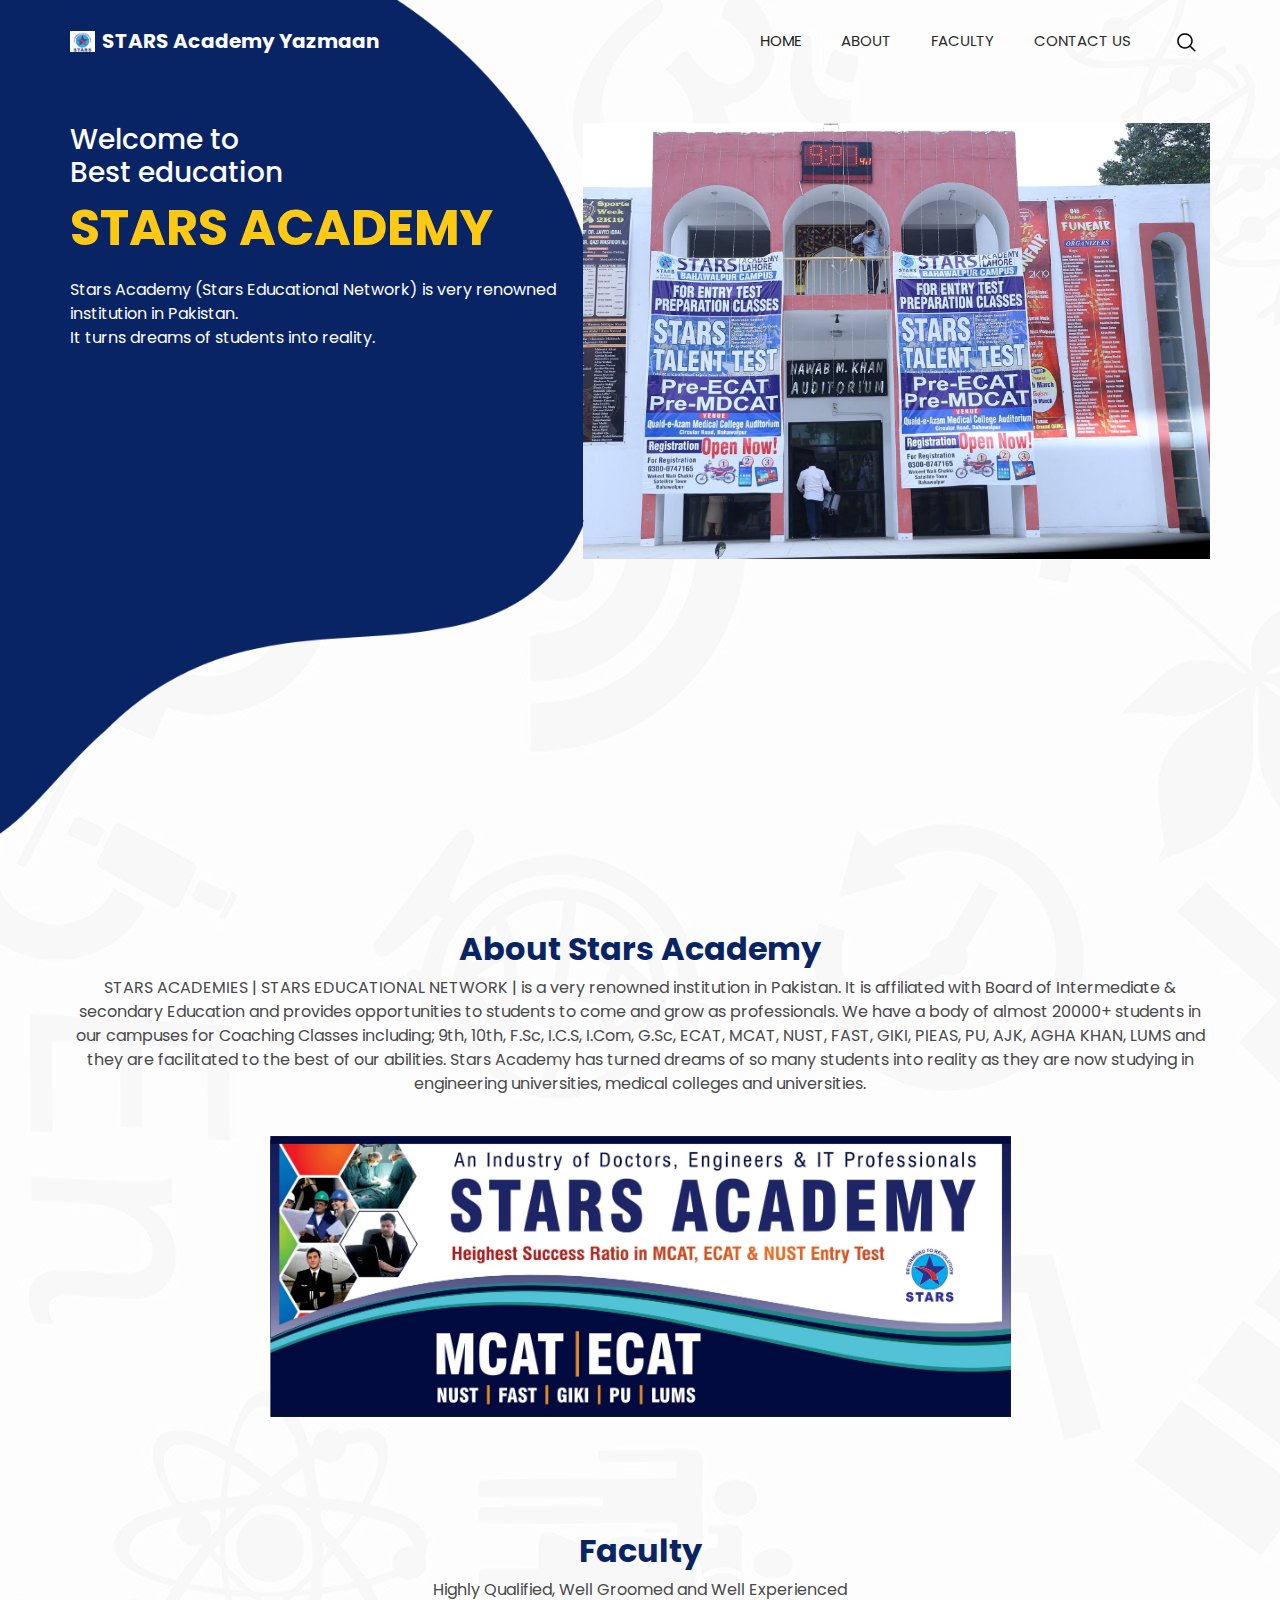
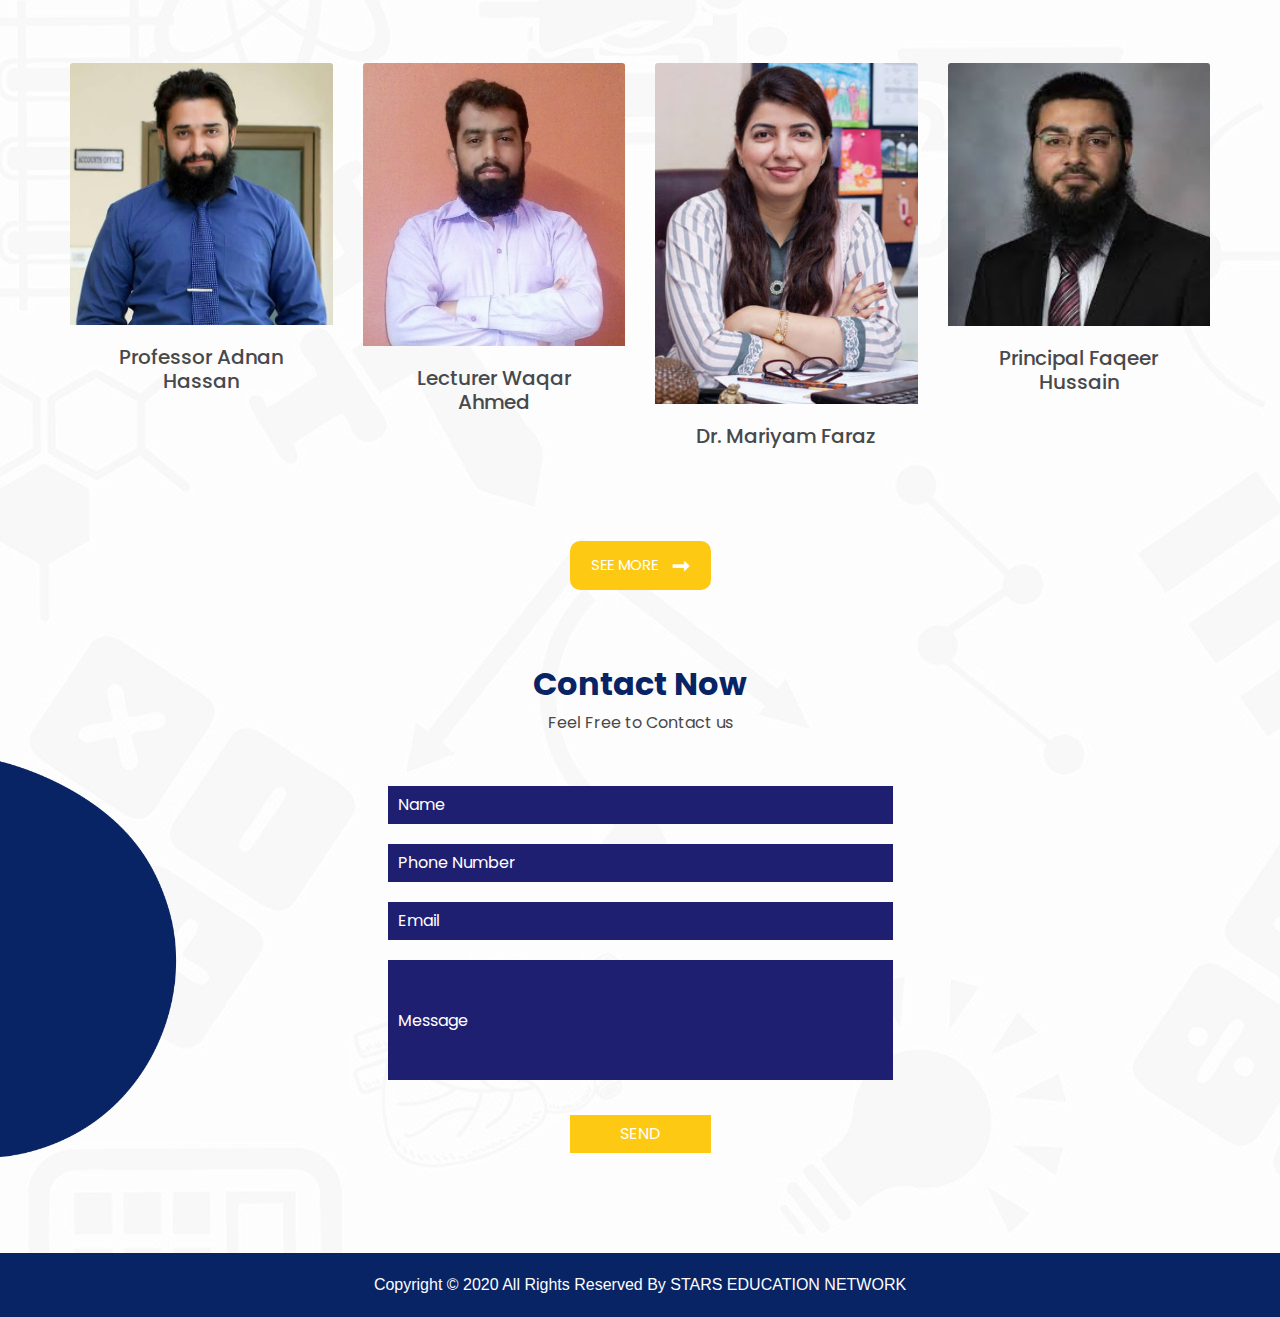
<file: index.html>
<!DOCTYPE html>
<html>

<head>
  <meta charset="utf-8" />
  <meta http-equiv="X-UA-Compatible" content="IE=edge" />
  <meta name="viewport" content="width=device-width, initial-scale=1, shrink-to-fit=no" />

  <title>Stars Academy Yazmaan</title>

  <link rel="stylesheet" type="text/css" href="css/bootstrap.css" />
  <link href="https://fonts.googleapis.com/css?family=Poppins:400,700&display=swap" rel="stylesheet">
  <link rel="stylesheet" href="https://maxcdn.bootstrapcdn.com/font-awesome/4.3.0/css/font-awesome.min.css">
  <link href="css/style.css" rel="stylesheet" />
  <link href="css/responsive.css" rel="stylesheet" />

</head>

<body>
  <div class="top_container">

    <header class="header_section">
      <div class="container">
        <nav class="navbar navbar-expand-lg custom_nav-container ">
          <a class="navbar-brand" href="index.html">
            <img src="images/logo2.jpg" alt="">
            <span>
              STARS Academy Yazmaan
            </span>
          </a>
          <button class="navbar-toggler" type="button" data-toggle="collapse" data-target="#navbarSupportedContent"
            aria-controls="navbarSupportedContent" aria-expanded="false" aria-label="Toggle navigation">
            <span class="navbar-toggler-icon"></span>
          </button>

          <div class="collapse navbar-collapse" id="navbarSupportedContent">
            <div class="d-flex ml-auto flex-column flex-lg-row align-items-center">
              <ul class="navbar-nav  ">
                <li class="nav-item active">
                  <a class="nav-link" href="index.html"> Home <span class="sr-only">(current)</span></a>
                </li>
                <li class="nav-item ">
                  <a class="nav-link" href="about.html"> About </a>
                </li>

                <li class="nav-item ">
                  <a class="nav-link" href="faculty.html"> Faculty </a>
                </li>

                <li class="nav-item">
                  <a class="nav-link" href="contact.html">Contact Us</a>
                </li>

              </ul>
              <form class="form-inline my-2 my-lg-0 ml-0 ml-lg-4 mb-3 mb-lg-0">
                <button class="btn  my-2 my-sm-0 nav_search-btn" type="submit"></button>
              </form>
            </div>
        </nav>
      </div>
    </header>
    
    <section class="hero_section ">
      <div class="hero-container container">
        <div class="hero_detail-box">
          <h3>
            Welcome to <br>
            Best education
          </h3>
          <h1>
            Stars Academy
          </h1>
          <p>
            Stars Academy (Stars Educational Network) is very renowned institution in Pakistan. <br>
            It turns dreams of students into reality.

        </div>

        <div class="hero_img-container">
          <div>
            <img src="images/16.jpg" alt="" class="img-fluid">
          </div>
        </div>
      </div>
    </section>
  </div>

  <section class="about_section layout_padding">
    <div class="container">
      <h2 class="main-heading ">
        About Stars Academy
      </h2>
      <p class="text-center">
        STARS ACADEMIES | STARS EDUCATIONAL NETWORK | is a very renowned institution in Pakistan.
        It is affiliated with Board of Intermediate & secondary Education and provides opportunities to students
        to come and grow as professionals. We have a body of almost 20000+ students in our campuses for Coaching
        Classes including; 9th, 10th, F.Sc, I.C.S, I.Com, G.Sc, ECAT, MCAT, NUST, FAST, GIKI, PIEAS, PU, AJK,
        AGHA KHAN, LUMS and they are facilitated to the best of our abilities.
        Stars Academy has turned dreams of so many students into reality as they are now studying in engineering
        universities,
        medical colleges and universities.
      </p>
      <div class="about_img-box ">
        <img src="images/99.jpg" alt="" class="img-fluid w-100">
      </div>

    </div>
  </section>


  <section class="teacher_section layout_padding-bottom">
    <div class="container">
      <h2 class="main-heading ">
        Faculty
      </h2>
      <p class="text-center">
        Highly Qualified, Well Groomed and Well Experienced
      </p>
      <div class="teacher_container layout_padding2">
        <div class="card-deck">
          <div class="card">
            <img class="card-img-top" src="images/teacher-1.jpg" alt="Card image cap">
            <div class="card-body">
              <h5 class="card-title">Professor Adnan Hassan</h5>
            </div>
          </div>
          <div class="card">
            <img class="card-img-top" src="images/teacher-2.jpg" alt="Card image cap">
            <div class="card-body">
              <h5 class="card-title">Lecturer Waqar Ahmed</h5>
            </div>

          </div>
          <div class="card">
            <img class="card-img-top" src="images/teacher-3.jpg" alt="Card image cap">
            <div class="card-body">
              <h5 class="card-title">Dr. Mariyam Faraz</h5>

            </div>

          </div>

          <div class="card">
            <img class="card-img-top" src="images/teacher-4.jpg" alt="Card image cap">
            <div class="card-body">
              <h5 class="card-title">Principal Faqeer Hussain</h5>

            </div>

          </div>
        </div>
      </div>


      <div class="d-flex justify-content-center mt-3">
        <a href="faculty.html" class="call_to-btn  ">

          <span>
            See More
          </span>
          <img src="images/right-arrow.png" alt="">
        </a>
      </div>
    </div>
  </section>


  <section class="contact_section layout_padding-bottom">
    <div class="container">

      <h2 class="main-heading">
        Contact Now

      </h2>
      <p class="text-center">
        Feel Free to Contact us

      </p>
      <div class="">
        <div class="contact_section-container">
          <div class="row">
            <div class="col-md-6 mx-auto">
              <div class="contact-form">
                <form action="">
                  <div>
                    <input type="text" placeholder="Name">
                  </div>
                  <div>
                    <input type="text" placeholder="Phone Number">
                  </div>
                  <div>
                    <input type="email" placeholder="Email">
                  </div>
                  <div>
                    <input type="text" placeholder="Message" class="input_message">
                  </div>
                  <div class="d-flex justify-content-center">
                    <button type="submit" class="btn_on-hover">
                      Send
                    </button>
                  </div>
                </form>
              </div>
            </div>
          </div>
        </div>
      </div>

    </div>
  </section>


  <section class="container-fluid footer_section">
    <p>
      Copyright © 2020 All Rights Reserved By
      <a href="">STARS EDUCATION NETWORK</a>
    </p>
  </section>

</body>

</html>
</file>
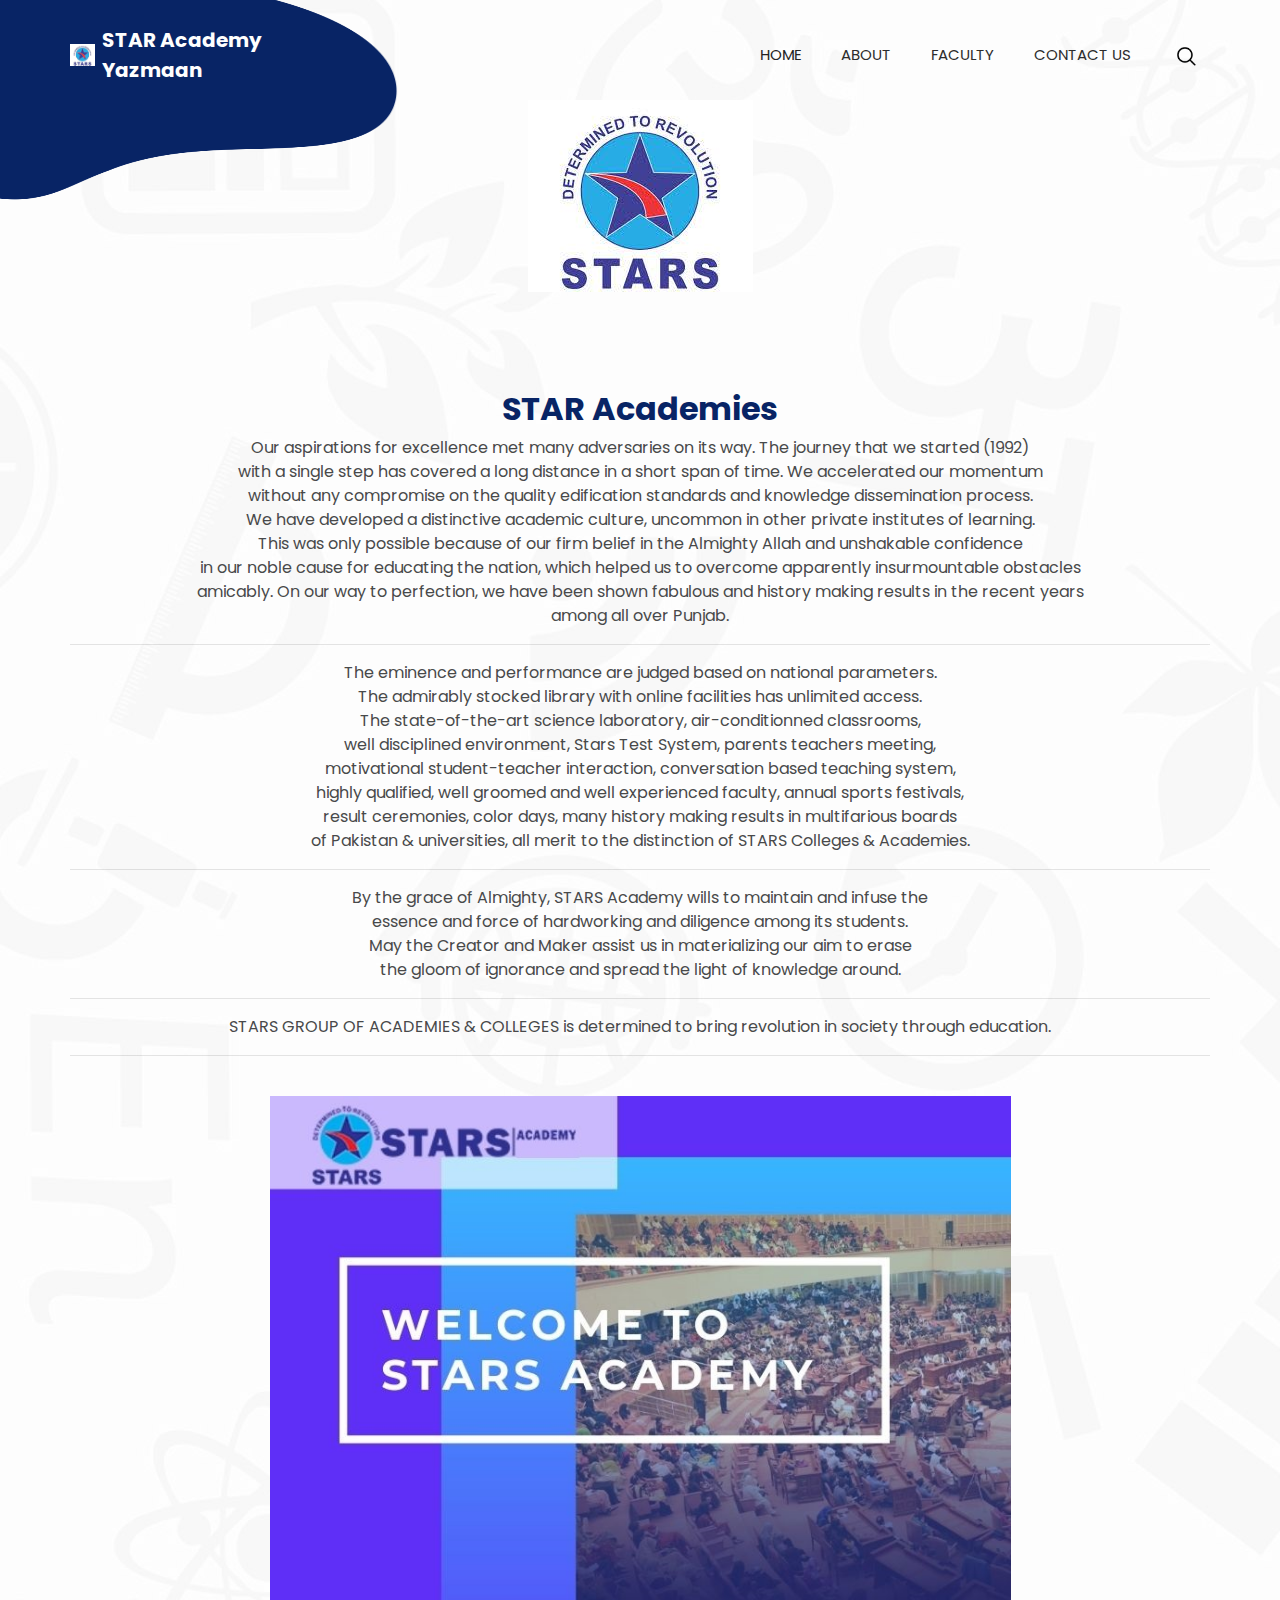
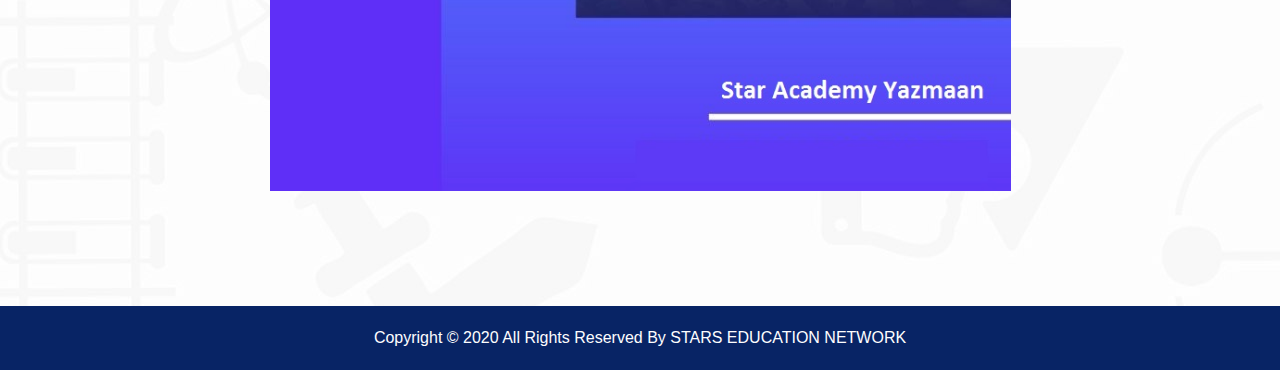
<file: about.html>
<!DOCTYPE html>
<html>

<head>
  <meta charset="utf-8" />
  <meta http-equiv="X-UA-Compatible" content="IE=edge" />
  <meta name="viewport" content="width=device-width, initial-scale=1, shrink-to-fit=no" />

  <title>About - Star Academy</title>

  <link rel="stylesheet" type="text/css" href="css/bootstrap.css" />
  <link href="https://fonts.googleapis.com/css?family=Poppins:400,700&display=swap" rel="stylesheet">
  <link rel="stylesheet" href="https://maxcdn.bootstrapcdn.com/font-awesome/4.3.0/css/font-awesome.min.css">
  <link href="css/style.css" rel="stylesheet" />
  <link href="css/responsive.css" rel="stylesheet" />

</head>

<body>
  <div class="top_container sub_pages">

    <header class="header_section">
      <div class="container">
        <nav class="navbar navbar-expand-lg custom_nav-container ">
          <a class="navbar-brand" href="index.html">
            <img src="images/logo2.jpg" alt="">
            <span>
              STAR Academy <br> Yazmaan
            </span>
          </a>
          <button class="navbar-toggler" type="button" data-toggle="collapse" data-target="#navbarSupportedContent"
            aria-controls="navbarSupportedContent" aria-expanded="false" aria-label="Toggle navigation">
            <span class="navbar-toggler-icon"></span>
          </button>

          <div class="collapse navbar-collapse" id="navbarSupportedContent">
            <div class="d-flex ml-auto flex-column flex-lg-row align-items-center">
              <ul class="navbar-nav  ">
                <li class="nav-item active">
                  <a class="nav-link" href="index.html"> Home <span class="sr-only">(current)</span></a>
                </li>
                <li class="nav-item ">
                  <a class="nav-link" href="about.html"> About </a>
                </li>

                <li class="nav-item ">
                  <a class="nav-link" href="faculty.html"> Faculty </a>
                </li>

                <li class="nav-item">
                  <a class="nav-link" href="contact.html">Contact Us</a>
                </li>

              </ul>
              <form class="form-inline my-2 my-lg-0 ml-0 ml-lg-4 mb-3 mb-lg-0">
                <button class="btn  my-2 my-sm-0 nav_search-btn" type="submit"></button>
              </form>
            </div>
        </nav>
      </div>
      <div class="text-center">
        <img src="images/logo2.jpg" alt="">
      </div>
    </header>

  </div>

  <section class="about_section layout_padding">
    <div class="container">
      <h2 class="main-heading ">
        STAR Academies
      </h2>
      <p class="text-center">
        Our aspirations for excellence met many adversaries on its way. The journey that we started (1992) <br>
        with a single step has covered a long distance in a short span of time. We accelerated our momentum <br>
        without any compromise on the quality edification standards and knowledge dissemination process. <br>
        We have developed a distinctive academic culture, uncommon in other private institutes of learning. <br>
        This was only possible because of our firm belief in the Almighty Allah and unshakable confidence <br>
        in our noble cause for educating the nation, which helped us to overcome apparently insurmountable obstacles
        <br>
        amicably. On our way to perfection, we have been shown fabulous and history making results in the recent years
        <br>
        among all over Punjab. <br>
        <hr>
      </p>
      <p class="text-center">
        The eminence and performance are judged based on national parameters. <br>
        The admirably stocked library with online facilities has unlimited access. <br>
        The state-of-the-art science laboratory, air-conditionned classrooms, <br>
        well disciplined environment, Stars Test System, parents teachers meeting, <br>
        motivational student-teacher interaction, conversation based teaching system, <br>
        highly qualified, well groomed and well experienced faculty, annual sports festivals, <br>
        result ceremonies, color days, many history making results in multifarious boards <br>
        of Pakistan & universities, all merit to the distinction of STARS Colleges & Academies. <br>
        <hr>
      </p>
      <p class="text-center">
        By the grace of Almighty, STARS Academy wills to maintain and infuse the <br>
        essence and force of hardworking and diligence among its students. <br>
        May the Creator and Maker assist us in materializing our aim to erase <br>
        the gloom of ignorance and spread the light of knowledge around. <br>
        <hr>
      </p>
      <p class="text-center">
        STARS GROUP OF ACADEMIES & COLLEGES is determined to bring revolution in society through education.
        <hr>
      </p>
      <div class="about_img-box ">
        <img src="images/welcom-to-stars.jpg" alt="" class="img-fluid w-100">
      </div>
      
    </div>
  </section>


  <section class="container-fluid footer_section">
    <p>
      Copyright &copy; 2020 All Rights Reserved By
      <a href="">STARS EDUCATION NETWORK</a>
    </p>
  </section>

</body>

</html>
</file>
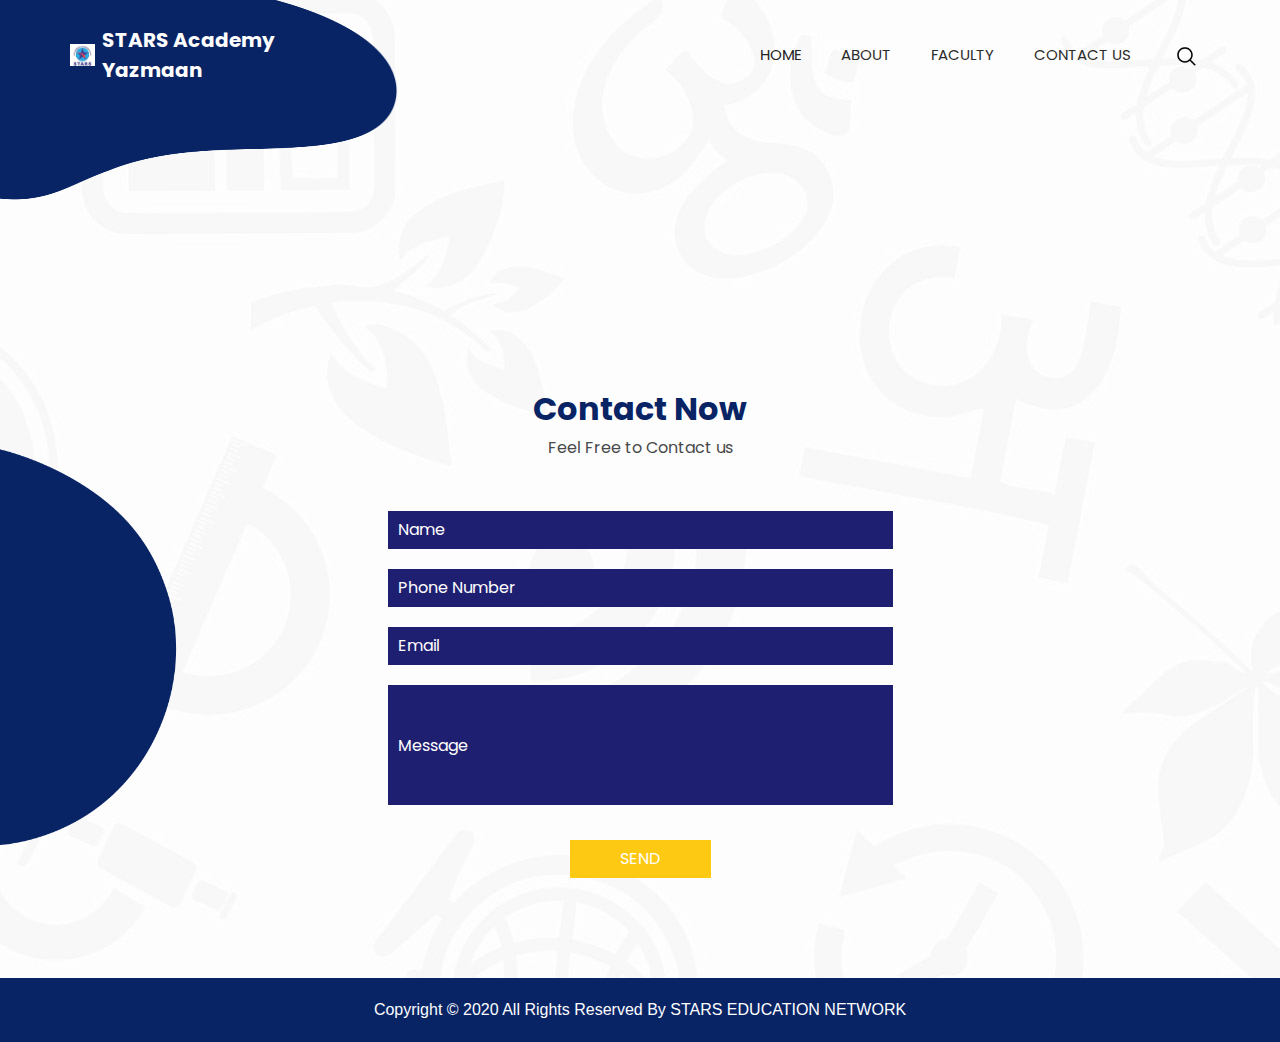
<file: contact.html>
<!DOCTYPE html>
<html>

<head>
  <meta charset="utf-8" />
  <meta http-equiv="X-UA-Compatible" content="IE=edge" />
  <meta name="viewport" content="width=device-width, initial-scale=1, shrink-to-fit=no" />


  <title>Contact Us - Stars Academy</title>

  <link rel="stylesheet" type="text/css" href="css/bootstrap.css" />
  <link href="https://fonts.googleapis.com/css?family=Poppins:400,700&display=swap" rel="stylesheet">
  <link rel="stylesheet" href="https://maxcdn.bootstrapcdn.com/font-awesome/4.3.0/css/font-awesome.min.css">
  <link href="css/style.css" rel="stylesheet" />
  <link href="css/responsive.css" rel="stylesheet" />

</head>

<body>
  <div class="top_container sub_pages ">

    <header class="header_section">
      <div class="container">
        <nav class="navbar navbar-expand-lg custom_nav-container ">
          <a class="navbar-brand" href="index.html">
            <img src="images/logo2.jpg" alt="">
            <span>
              STARS Academy <br> Yazmaan
            </span>
          </a>
          <button class="navbar-toggler" type="button" data-toggle="collapse" data-target="#navbarSupportedContent"
            aria-controls="navbarSupportedContent" aria-expanded="false" aria-label="Toggle navigation">
            <span class="navbar-toggler-icon"></span>
          </button>

          <div class="collapse navbar-collapse" id="navbarSupportedContent">
            <div class="d-flex ml-auto flex-column flex-lg-row align-items-center">
              <ul class="navbar-nav  ">
                <li class="nav-item active">
                  <a class="nav-link" href="index.html"> Home <span class="sr-only">(current)</span></a>
                </li>
                <li class="nav-item ">
                  <a class="nav-link" href="about.html"> About </a>
                </li>

                <li class="nav-item ">
                  <a class="nav-link" href="faculty.html"> Faculty </a>
                </li>

                <li class="nav-item">
                  <a class="nav-link" href="contact.html">Contact Us</a>
                </li>

              </ul>
              <form class="form-inline my-2 my-lg-0 ml-0 ml-lg-4 mb-3 mb-lg-0">
                <button class="btn  my-2 my-sm-0 nav_search-btn" type="submit"></button>
              </form>
            </div>
        </nav>
      </div>
    </header>
  </div>

  <section class="contact_section layout_padding">
    <div class="container">

      <h2 class="main-heading">
        Contact Now

      </h2>
      <p class="text-center">
        Feel Free to Contact us

      </p>
      <div class="">
        <div class="contact_section-container">
          <div class="row">
            <div class="col-md-6 mx-auto">
              <div class="contact-form">
                <form action="">
                  <div>
                    <input type="text" placeholder="Name">
                  </div>
                  <div>
                    <input type="number" placeholder="Phone Number">
                  </div>
                  <div>
                    <input type="email" placeholder="Email">
                  </div>
                  <div>
                    <input type="text" placeholder="Message" class="input_message">
                  </div>
                  <div class="d-flex justify-content-center">
                    <button type="submit" class="btn_on-hover">
                      SEND
                    </button>
                  </div>
                </form>
              </div>
            </div>
          </div>
        </div>
      </div>

    </div>
  </section>


  <section class="container-fluid footer_section">
    <p>
      Copyright © 2020 All Rights Reserved By
      <a href="">STARS EDUCATION NETWORK</a>
    </p>
  </section>

</body>

</html>
</file>
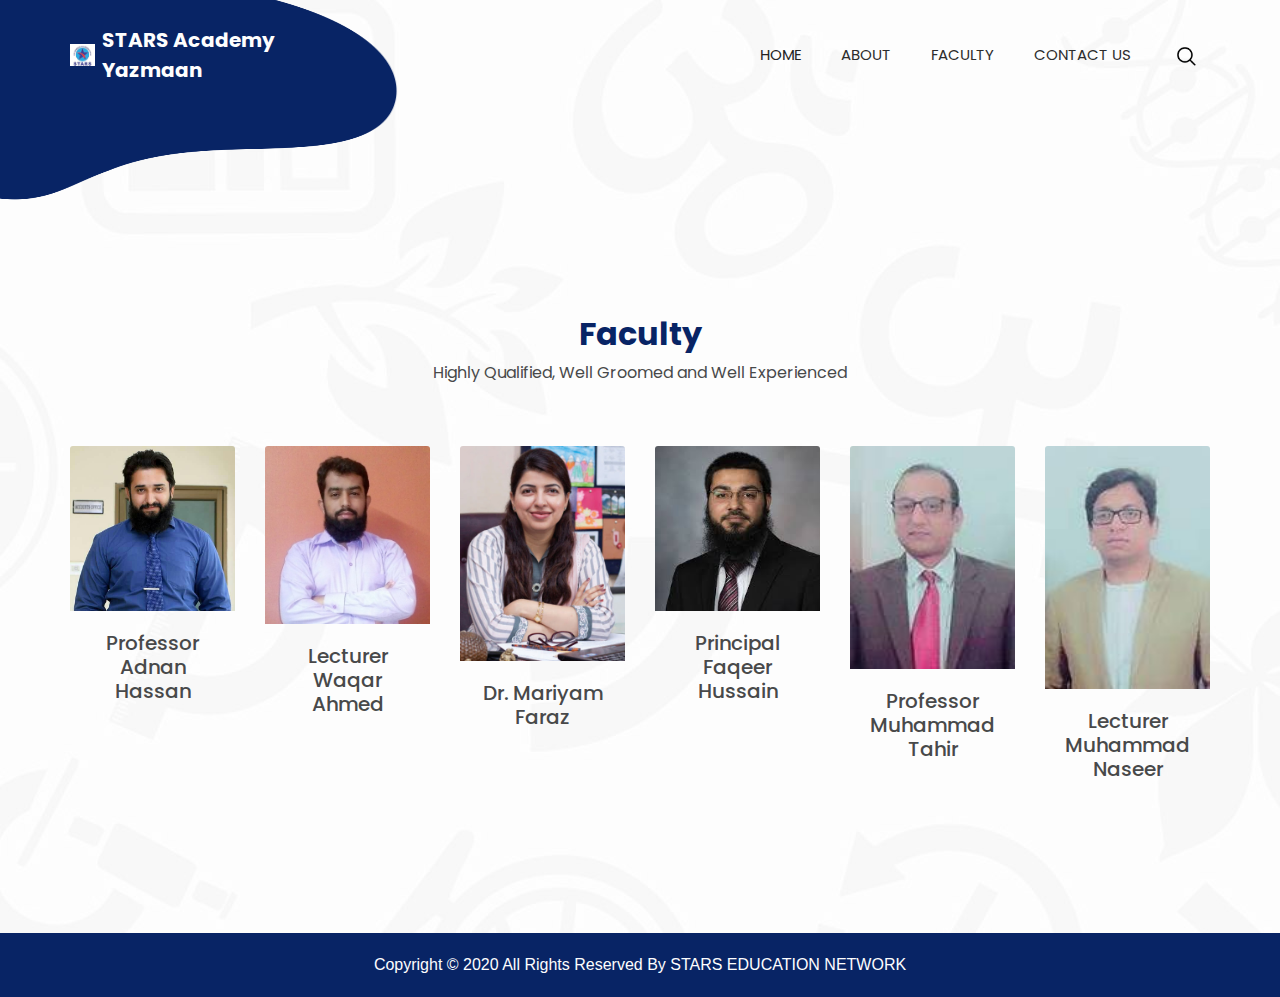
<file: faculty.html>
<!DOCTYPE html>
<html>

<head>
  <meta charset="utf-8" />
  <meta http-equiv="X-UA-Compatible" content="IE=edge" />
  <meta name="viewport" content="width=device-width, initial-scale=1, shrink-to-fit=no" />

  <title>Faculty - Stars Academy</title>



  <link rel="stylesheet" type="text/css" href="css/bootstrap.css" />
  <link href="https://fonts.googleapis.com/css?family=Poppins:400,700&display=swap" rel="stylesheet">
  <link rel="stylesheet" href="https://maxcdn.bootstrapcdn.com/font-awesome/4.3.0/css/font-awesome.min.css">
  <link href="css/style.css" rel="stylesheet" />
  <link href="css/responsive.css" rel="stylesheet" />

</head>

<body>
  <div class="top_container sub_pages">

    <header class="header_section">
      <div class="container">
        <nav class="navbar navbar-expand-lg custom_nav-container ">
          <a class="navbar-brand" href="index.html">
            <img src="images/logo2.jpg" alt="">
            <span>
              STARS Academy <br>Yazmaan
            </span>
          </a>
          <button class="navbar-toggler" type="button" data-toggle="collapse" data-target="#navbarSupportedContent"
            aria-controls="navbarSupportedContent" aria-expanded="false" aria-label="Toggle navigation">
            <span class="navbar-toggler-icon"></span>
          </button>

          <div class="collapse navbar-collapse" id="navbarSupportedContent">
            <div class="d-flex ml-auto flex-column flex-lg-row align-items-center">
              <ul class="navbar-nav  ">
                <li class="nav-item active">
                  <a class="nav-link" href="index.html"> Home <span class="sr-only">(current)</span></a>
                </li>
                <li class="nav-item ">
                  <a class="nav-link" href="about.html"> About </a>
                </li>

                <li class="nav-item ">
                  <a class="nav-link" href="faculty.html"> Faculty </a>
                </li>

                <li class="nav-item">
                  <a class="nav-link" href="contact.html">Contact Us</a>
                </li>

              </ul>
              <form class="form-inline my-2 my-lg-0 ml-0 ml-lg-4 mb-3 mb-lg-0">
                <button class="btn  my-2 my-sm-0 nav_search-btn" type="submit"></button>
              </form>
            </div>
        </nav>
      </div>
    </header>
  </div>


  <section class="teacher_section layout_padding-bottom">
    <div class="container">
      <h2 class="main-heading ">
        Faculty
      </h2>
      <p class="text-center">
        Highly Qualified, Well Groomed and Well Experienced
      </p>
      <div class="teacher_container layout_padding2">
        <div class="card-deck">
          <div class="card">
            <img class="card-img-top" src="images/teacher-1.jpg" alt="Card image cap">
            <div class="card-body">
              <h5 class="card-title">Professor Adnan Hassan</h5>
            </div>
          </div>
          <div class="card">
            <img class="card-img-top" src="images/teacher-2.jpg" alt="Card image cap">
            <div class="card-body">
              <h5 class="card-title">Lecturer Waqar Ahmed</h5>
            </div>

          </div>
          <div class="card">
            <img class="card-img-top" src="images/teacher-3.jpg" alt="Card image cap">
            <div class="card-body">
              <h5 class="card-title">Dr. Mariyam Faraz</h5>

            </div>

          </div>

          <div class="card">
            <img class="card-img-top" src="images/teacher-4.jpg" alt="Card image cap">
            <div class="card-body">
              <h5 class="card-title">Principal Faqeer Hussain</h5>

            </div>

          </div>

          <div class="card">
            <img class="card-img-top" src="images/teacher-5.jpg" alt="Card image cap">
            <div class="card-body">
              <h5 class="card-title">Professor Muhammad Tahir</h5>

            </div>

          </div>

          <div class="card">
            <img class="card-img-top" src="images/teacher-6.jpg" alt="Card image cap">
            <div class="card-body">
              <h5 class="card-title">Lecturer Muhammad Naseer</h5>

            </div>

          </div>


        </div>
      </div>

    </div>
  </section>


  <section class="container-fluid footer_section">
    <p>
      Copyright © 2020 All Rights Reserved By
      <a href="">STARS EDUCATION NETWORK</a>
    </p>
  </section>

</body>

</html>
</file>
<file: css/style.css>
body {
  font-family: 'Poppins', sans-serif;

  color: #48494a;
  background-image: url(../images/body-bg.jpg);
}

.layout_padding {
  padding: 75px 0;
}

.layout_padding2 {
  padding: 45px 0;
}

.layout_padding2-top {
  padding-top: 45px;
}

.layout_padding-top {
  padding-top: 75px;
}

.layout_padding-bottom {
  padding-bottom: 75px;
}

.call_to-btn {
  display: inline-block;
  padding: 12px 20px;
  border-radius: 10px;
  font-size: 15px;
  text-transform: uppercase;
  background-color: #fec913;
  border: 1px solid transparent;
  color: #fff;
  transition: all 0.3s ease 0s;
}

.hero_section .call_to-btn {
  padding: 12px 35px;
}

.call_to-btn img {
  width: 18px;
  margin-left: 10px;
}

.btn_on-hover {
  transition: all 0.3s ease 0s;
}

.call_to-btn:hover,
.btn_on-hover:hover {
  color: #fff;
  -webkit-box-shadow: 0px 5px 10px -5px rgba(0, 0, 0, 0.7);
  -moz-box-shadow: 0px 5px 10px -5px rgba(0, 0, 0, 0.7);
  box-shadow: 0px 5px 10px -5px rgba(0, 0, 0, 0.7);
  color: #fff;
  transform: translateY(-7px);
}

.main-heading {
  color: #082465;
  font-weight: bold;
  text-align: center;
}

/*header section*/

.header_section {
  padding-top: 10px;
}

nav.navbar.navbar-expand-lg {

  padding: 10px 0;
}

.custom_nav-container.navbar-expand-lg .navbar-nav .nav-link {
  padding: 10px 20px;
  color: #2d2c2c;
  font-size: 15px;
  text-align: center;
  text-transform: uppercase;
}

.custom_nav-container.navbar-expand-lg .navbar-nav .nav-item.active .nav-link {
  color: #232323;
}

a,
a:hover,
a:focus {
  text-decoration: none;
}

a:hover,
a:focus {
  color: initial;
}

.btn,
.btn:focus {
  outline: none !important;
  box-shadow: none;
}

.top_container {
  height: 95vh;
  position: relative;
}

.top_container::before {
  content: "";
  position: absolute;
  width: 48%;
  height: 100%;
  background: url(../images/hero-bg.png);
  background-size: cover;
  background-position: right bottom;
  background-repeat: no-repeat;
  z-index: -1;
}

.top_container.sub_pages::before {
  background-size: 400px 200px;
  background-position: top left;
}

.top_container.sub_pages {
  height: 35vh;
}

.top_container.sub_page {
  height: auto;
}

.navbar-brand img {
  width: 25px;
  margin-right: 7px;
}


.custom_nav-container .nav_search-btn {
  background-image: url(../images/search-icon.png);
  background-size: 22px;
  background-repeat: no-repeat;
  background-position-y: 7px;
  width: 35px;
  height: 35px;
  padding: 0;
  border: none;
}

.navbar-brand {
  display: flex;
  align-items: center;
}

.navbar-brand span {
  font-size: 20px;
  font-weight: 700;
  color: #fefefe;
}

.custom_nav-container {
  z-index: 99999;
  padding: 15px 0;
}

.custom_nav-container .navbar-toggler {
  outline: none;
}

.custom_nav-container .navbar-toggler .navbar-toggler-icon {
  background-image: url(../images/menu.png);
  background-size: 40px;
}


.hero-container {
  display: flex;
  padding-top: 50px;
  padding-bottom: 75px;
}

.hero_detail-box {
  width: 45%;
}

.hero_img-container {
  width: 55%;
}

.hero_detail-box {
  color: #fefeff;
}

.hero_detail-box h1 {
  text-transform: uppercase;
  font-size: 50px;
  color: #fec913;
  font-weight: bold;
}


.hero_detail-box p {
  margin-top: 20px;
  margin-bottom: 35px;
}


/* about section */
.about_img-box {
  width: 65%;
  margin: 40px auto;
}


/* Faculty container */
.teacher_section .card {
  border: none;
  background-color: transparent;
}

.teacher_section .card-title {
  text-align: center;
  color: #48494a;
}


.client_section {
  background-image: url(../images/shape-1.png);
  background-repeat: no-repeat;

  background-position: right;

  background-size: 18%;
}

.client_container {
  width: 80%;
  margin: 0 auto;
  padding: 35px;
  background-color: #fefeff;
  -webkit-box-shadow: 0px 0px 5px 0px rgba(163, 158, 163, 1);
  -moz-box-shadow: 0px 0px 5px 0px rgba(163, 158, 163, 1);
  box-shadow: 0px 0px 5px 0px rgba(163, 158, 163, 1);
  border-radius: 20px;
}

.client_detail-box h4 {
  color: #082465;
}

.client_detail-box span {
  text-transform: uppercase;
  color: #48494a;
}

.client_detail .client_img-box {
  width: 100px;
  margin-right: 15px;
}

.client_detail .client_img-box img {
  width: 100%;
}


/* contact section */

.contact_section {
  background-image: url(../images/shape-2.png);
  background-repeat: no-repeat;
  background-size: 14%;
  background-position: left center;
}

.contact-form {
  padding: 25px;
  border-radius: 20px;
}

.contact-form input {
  border: none;
  outline: none;
  background-color:rgb(31, 31, 114);
  width: 100%;
  margin: 10px 0;
  padding: 7px 10px;
  color: white;
}

.contact-form .input_message {
  height: 120px;
}

.contact-form input::placeholder {
  color: #fff;
}

.contact-form button {
  border: none;
  outline: none;
  padding: 7px 50px;
  text-transform: uppercase;
  margin-top: 25px;
  background-color: #fec913;
  color: #fff;
}

/* footer section*/

.footer_section {
  background-color: #082465;
  padding: 20px 0;
  font-family: "Roboto", sans-serif;
}

.footer_section p {
  color: #fdfdfe;
  margin: 0;
  text-align: center;
}

.footer_section a {
  color: #fdfdfe;
}
</file>
<file: css/responsive.css>
@media (max-width: 1120px) {}

@media (max-width: 992px) {


    .top_container {
        height: auto;
    }

    .top_container.sub_pages {
        height: auto;
    }

    .top_container.sub_pages::before {
        background-size: cover;
    }

    .client_box-container {

        width: 90%;

    }

    .service_detail-container {
        width: 90%;
    }

    .hero-container {
        flex-direction: column;
    }

    .hero_detail-box {
        width: 100%;
        margin-bottom: 45px;
    }

    .hero_img-container {
        width: 100%;
    }

    .top_container::before {
        width: 200%;

    }

    .custom_nav-container.navbar-expand-lg .navbar-nav .nav-item.active .nav-link,
    .custom_nav-container.navbar-expand-lg .navbar-nav .nav-link {

        color: #fff;
    }

    .custom_nav-container .nav_search-btn {
        background-image: url(../images/search-icon-mobile.png);
        background-position: center;
    }
}

@media (max-width: 820px) {
    .admission_container {
        width: 450px;
        flex-direction: column;
    }

    .admission_img-box,
    .admission_detail {
        width: 100%;
    }

    .admission_img-box {
        border-radius: 25px 25px 0 0
    }

    .admission_detail {
        border-radius: 0 0 25px 25px;
    }
}

@media (max-width: 768px) {


    .hero_detail-box {
        text-align: center;
    }



}

@media (max-width: 576px) {
    .vehicle_img-box {
        width: 80%;
    }

    .carousel-control-prev,
    .carousel-control-next {
        top: 150%;
    }

    .carousel-control-prev {
        left: 30%;
    }

    .carousel-control-next {
        right: 30%;
    }

    .vehicle_section .carousel-control-prev-icon,
    .vehicle_section .carousel-control-next-icon {
        width: 35px;
        height: 35px;
        background-size: 8px;
    }

    .contact_section,
    .client_section {
        background-image: none;
    }
}

@media (max-width: 480px) {
    .vehicle_img-box {

        width: 100%;

    }

    .admission_container {

        width: 300px;
    }

    .client_container {
        width: 100%;
    }

    .client_detail {

        flex-direction: column;

    }

    .client_detail-box {

        display: flex;
        flex-direction: column;
        align-items: center;

    }

    .client_detail .client_img-box {
        width: 100px;
        margin-right: 0px;
        margin-bottom: 15px;
    }

}

@media (max-width: 400px) {}

@media (max-width: 360px) {}

@media (min-width: 1200px) {
    .container {
        max-width: 1170px;
    }

}
</file>
